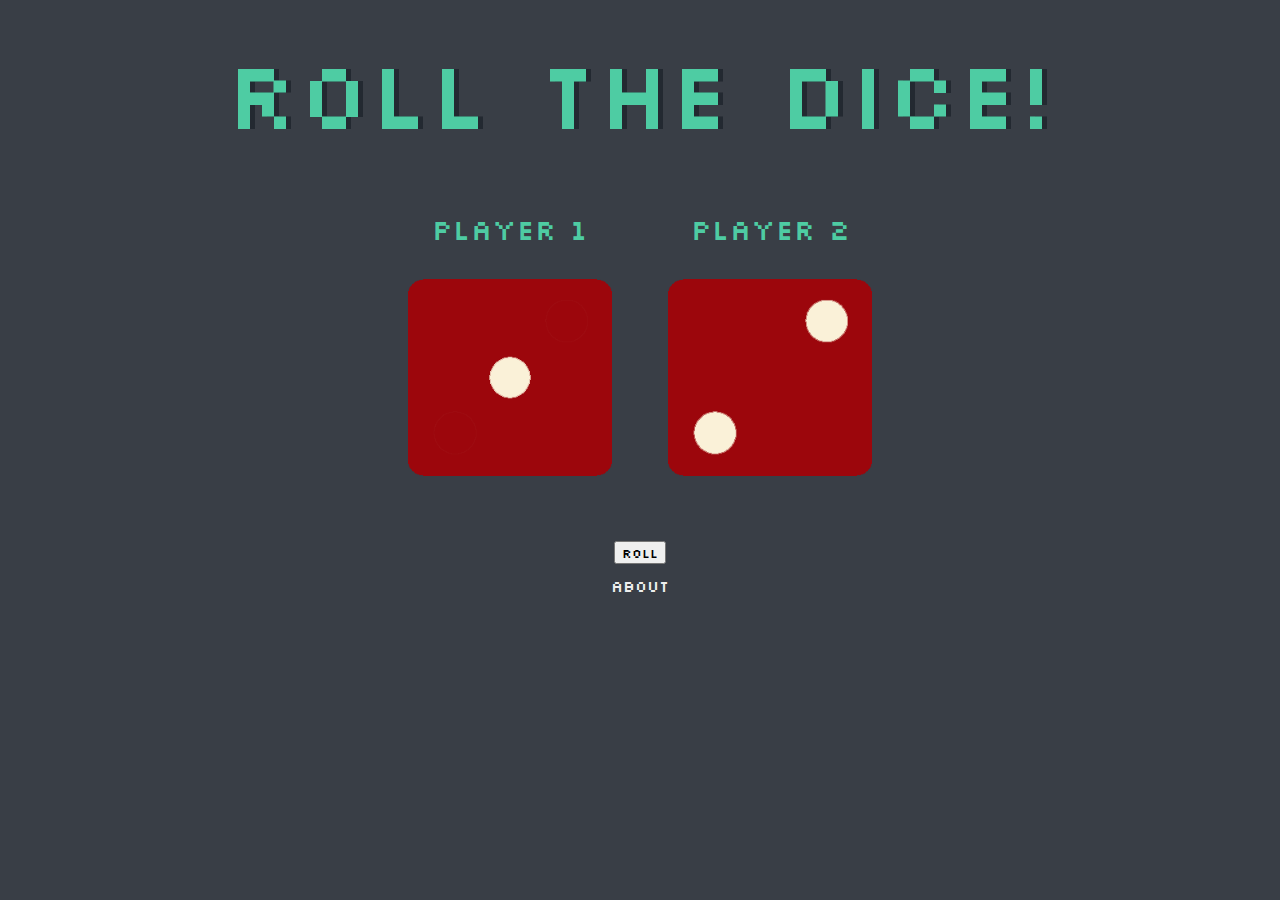
<file: index.html>
<!DOCTYPE html>
<html lang="en" dir="ltr">
  <head>
    <meta charset="utf-8" />
    <title>Dice Decides</title>
    <link href="https://cdn.jsdelivr.net/npm/bootstrap@5.1.3/dist/css/bootstrap.min.css" rel="stylesheet" integrity="sha384-1BmE4kWBq78iYhFldvKuhfTAU6auU8tT94WrHftjDbrCEXSU1oBoqyl2QvZ6jIW3" crossorigin="anonymous">
    <link rel="stylesheet" href="styles.css" />
    <link rel="preconnect" href="https://fonts.googleapis.com">
    <link rel="preconnect" href="https://fonts.gstatic.com" crossorigin>
    <link href="https://fonts.googleapis.com/css2?family=Silkscreen:wght@400;700&display=swap" rel="stylesheet">
  </head>
  <body>
    <div class="container">
      <h1 class="silkscreen-regular">Roll the Dice!</h1>

      <div class="dice">
        <p class="silkscreen-regular">Player 1</p>
        <img class="img1" src="images/dice1.png" />
      </div>

      <div class="dice">
        <p class="silkscreen-regular">Player 2</p>
        <img class="img2" src="images/dice2.png" />
      </div>

      <div id="button">
        <button type="button" class="btn btn-outline-light silkscreen-regular" onclick="rollDice()">Roll</button>
      </div>
    </div>

    <footer class="silkscreen-regular"><a href="about.html">About</a></footer>
    <script src="./script.js"></script>
  </body>
</html>
</file>
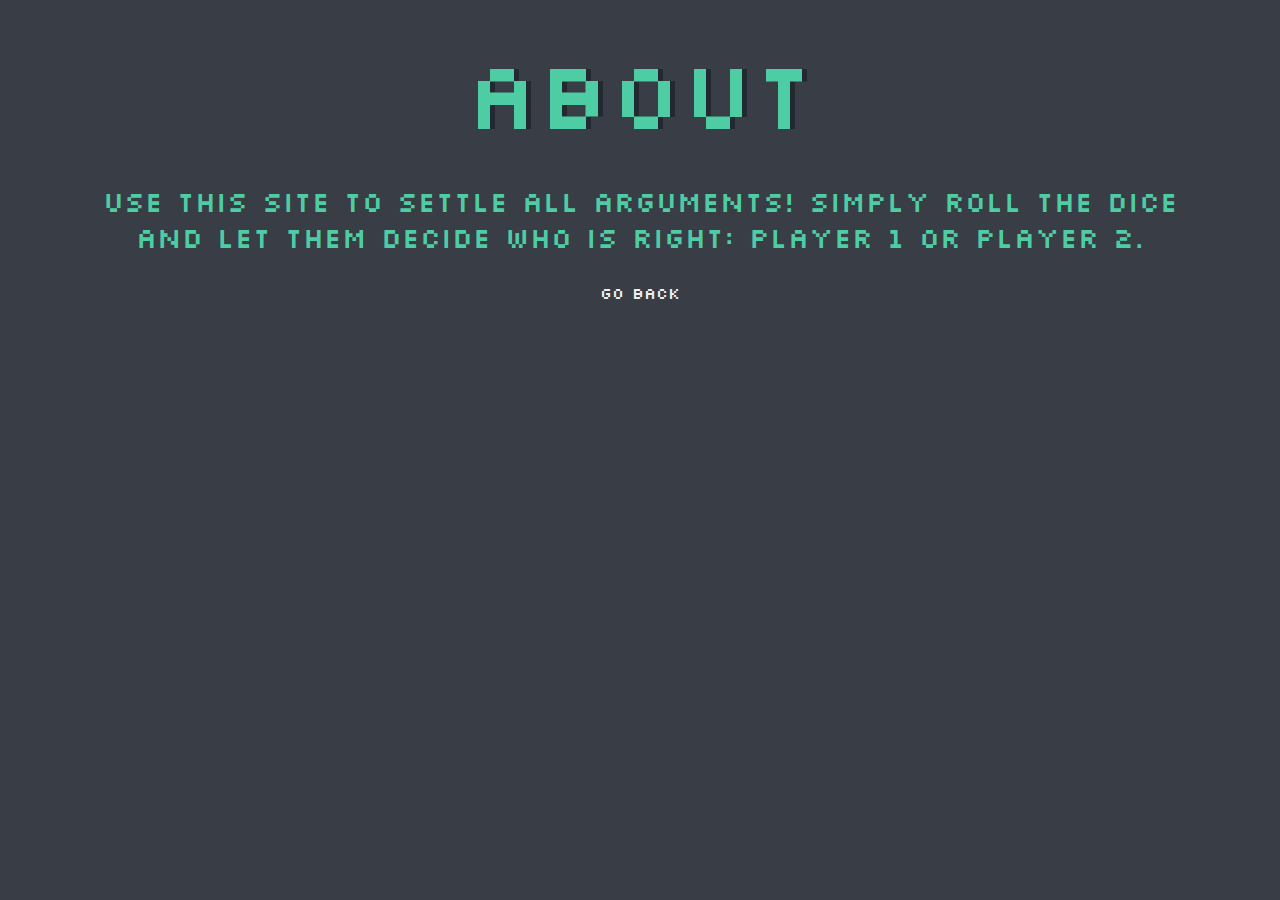
<file: about.html>
<!DOCTYPE html>
<html lang="en" dir="ltr">
  <head>
    <meta charset="utf-8" />
    <title>Dice Decides</title>
    <link href="https://cdn.jsdelivr.net/npm/bootstrap@5.1.3/dist/css/bootstrap.min.css" rel="stylesheet" integrity="sha384-1BmE4kWBq78iYhFldvKuhfTAU6auU8tT94WrHftjDbrCEXSU1oBoqyl2QvZ6jIW3" crossorigin="anonymous">
    <link rel="stylesheet" href="styles.css" />
    <link rel="preconnect" href="https://fonts.googleapis.com">
    <link rel="preconnect" href="https://fonts.gstatic.com" crossorigin>
    <link href="https://fonts.googleapis.com/css2?family=Silkscreen:wght@400;700&display=swap" rel="stylesheet">
  </head>
  <body>
    <div class="container">
      <h1 class="silkscreen-regular">About</h1>
        <p class="silkscreen-regular">Use this site to settle all arguments! Simply roll the dice and let them decide who is right: Player 1 or Player 2.</p>
    </div>

    <footer class="silkscreen-regular"><a href="index.html">Go Back</a></footer>
    <script src="script.js"></script>
  </body>
</html>
</file>
<file: styles.css>
.silkscreen-regular {
  font-family: "Silkscreen", sans-serif;
  font-weight: 400;
  font-style: normal;
}

.container {
  width: 90%;
  margin: auto;
  text-align: center;
}

.dice {
  text-align: center;
  display: inline-block;

}

body {
  background-color: #393E46;
}

h1 {
  margin: 30px;
  text-shadow: 5px 0 #232931;
  font-size: 6rem;
  color: #4ECCA3;
}

p {
  font-size: 1.75rem;
  color: #4ECCA3;
}

img {
  width: 80%;
}

#button{
  padding-top: 5%;
}

.btn:hover{
  color: #4ECCA3;
}

footer {
  margin-top: 1%;
  color: #EEEEEE;
  text-align: center;
}

a{
  text-decoration: none;
  color:#EEEEEE;
}

a:hover{
  color: #4ECCA3;
}
</file>
